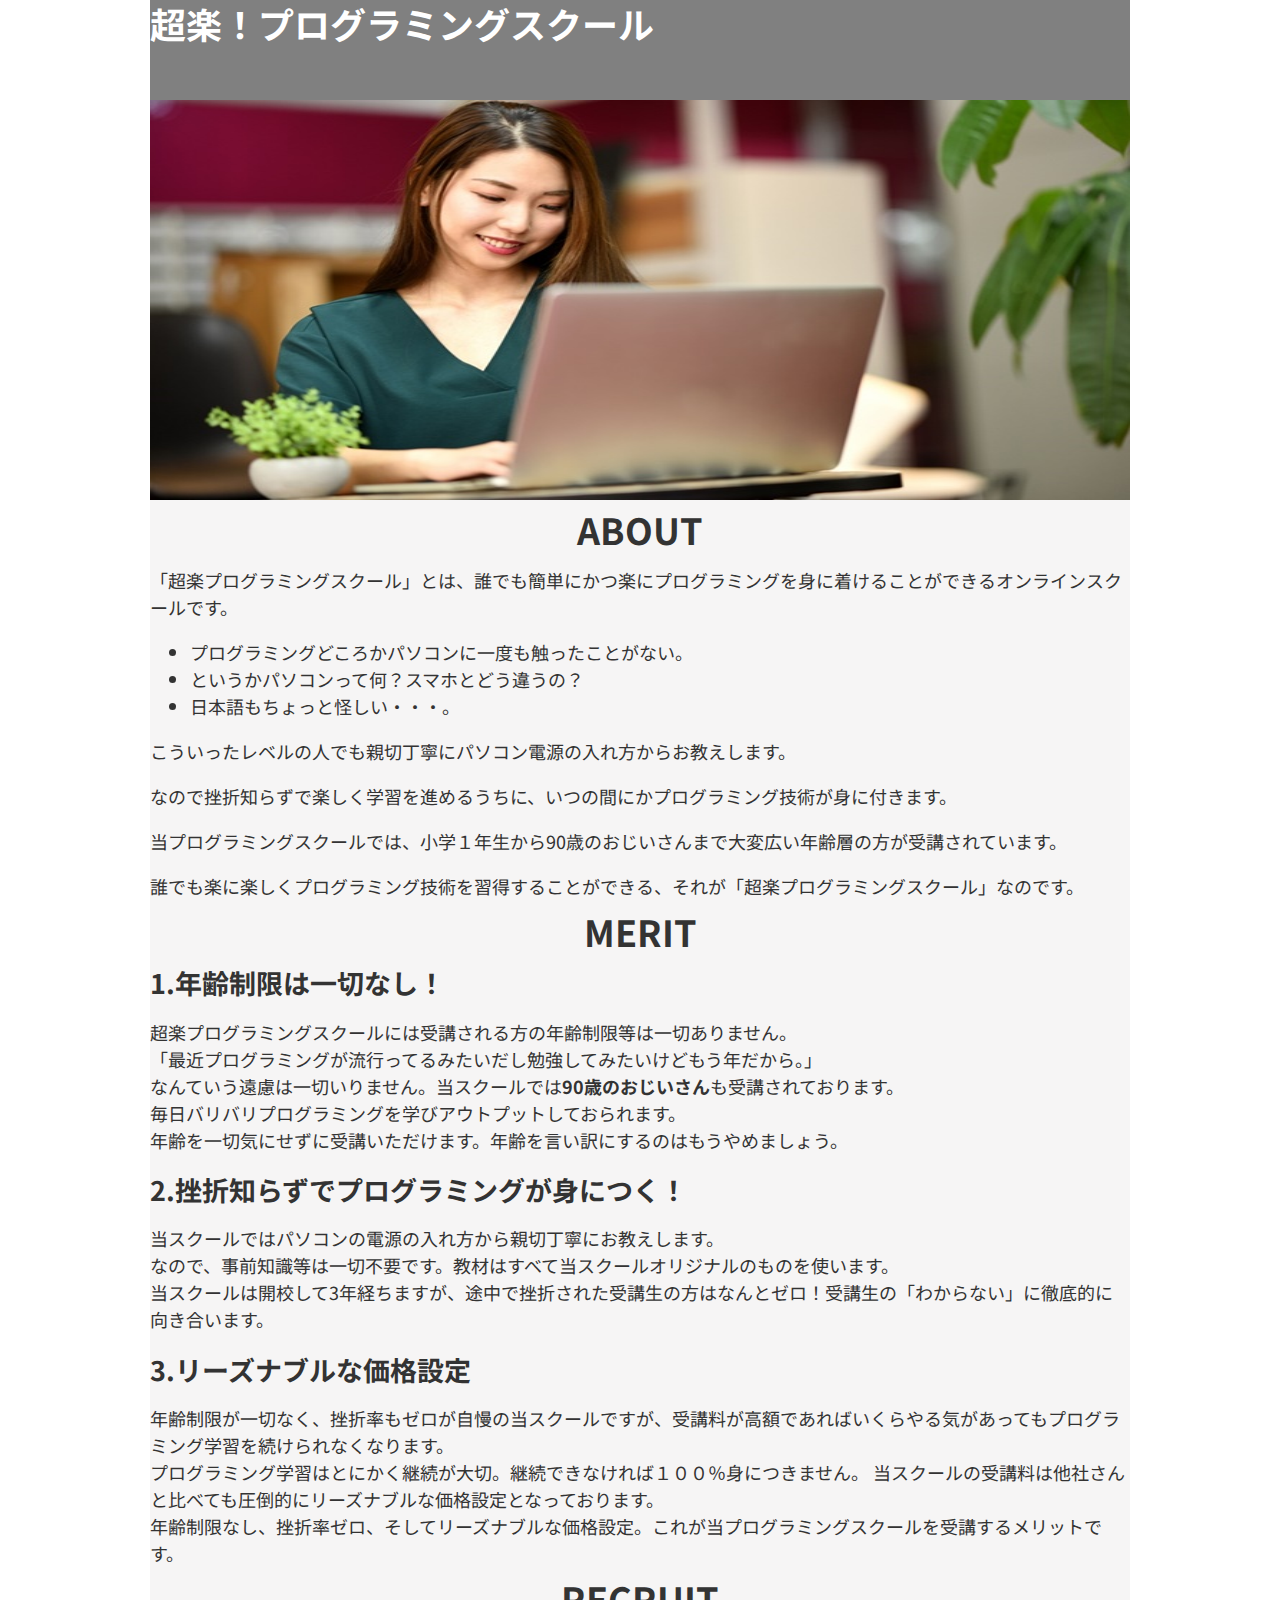
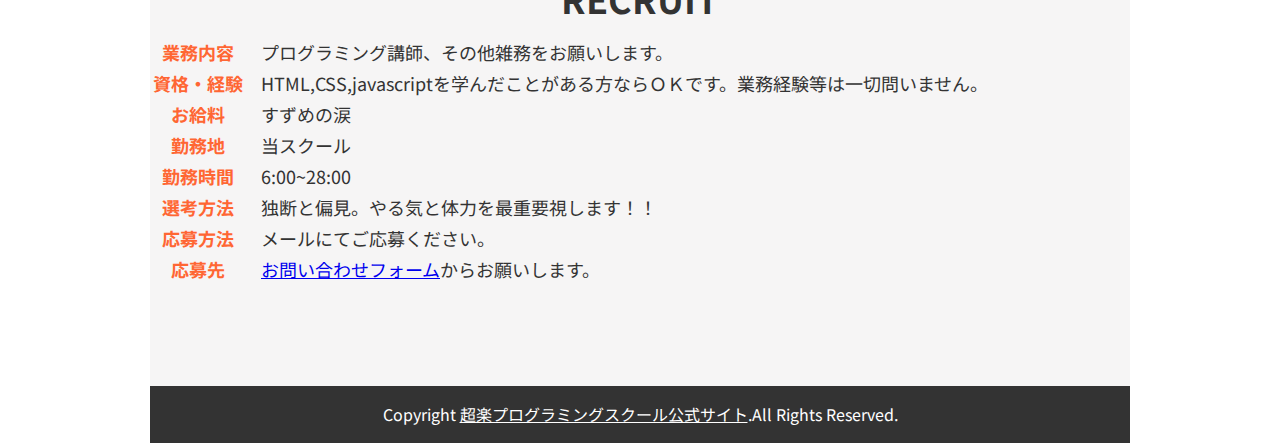
<file: index.html>
<!DOCTYPE html>
<html lang="ja">
  <head>
    <meta charset="utf-8">
    <title>超楽！プログラミングスクール</title>
    <link rel="stylesheet" type="text/css" href="style.css">
    <link href="https://fonts.googleapis.com/css2?family=Noto+Sans+JP&display=swap" rel="stylesheet">
  </head>
  <body>
    
    <section class="site-width">
    <header>
      <h1 class="btn btn--translate"><a href="index.html">超楽！プログラミングスクール</a></h1>
      <nav id="top-nav">
        <ul>
          <li class="btn btn--scale"><a href="index.html">HOME</a></li>
          <li class="btn btn--scale"><a href="#about">ABOUT</a></li>
          <li class="btn btn--scale"><a href="#merit">MERIT</a></li>
          <li class="btn btn--scale"><a href="#recruit">RECRUIT</a></li>
          <li class="btn btn--scale"><a href="contact.html">CONTACT</a></li>
        </ul>
      </nav>
    </header>

    <!--メインコンテンツ-->
    <div id="main">

      <section id="img">
        <img src="img/3411890_m.jpg">
      </section>
      <section id="about" class="site-width">
        <h1>ABOUT</h1>
        <p>「超楽プログラミングスクール」とは、誰でも簡単にかつ楽にプログラミングを身に着けることができるオンラインスクールです。<br>
        
          <ul class="sentence">
            <li>プログラミングどころかパソコンに一度も触ったことがない。</li>
            <li>というかパソコンって何？スマホとどう違うの？</li>
            <li>日本語もちょっと怪しい・・・。</li>
          </ul>
          
          <p>こういったレベルの人でも親切丁寧にパソコン電源の入れ方からお教えします。</p>
          
          <p>なので挫折知らずで楽しく学習を進めるうちに、いつの間にかプログラミング技術が身に付きます。</p>
          <p>当プログラミングスクールでは、小学１年生から90歳のおじいさんまで大変広い年齢層の方が受講されています。</p>
          <p>誰でも楽に楽しくプログラミング技術を習得することができる、それが「超楽プログラミングスクール」なのです。</p>
      </section>

      <!--MERIT-->
      <section id="merit" class="site-width">
        <h1>MERIT</h1>

          <h2>1.年齢制限は一切なし！</h2>
        <p>超楽プログラミングスクールには受講される方の年齢制限等は一切ありません。<br>
        「最近プログラミングが流行ってるみたいだし勉強してみたいけどもう年だから。」<br>
        なんていう遠慮は一切いりません。当スクールでは<b>90歳のおじいさん</b>も受講されております。<br>毎日バリバリプログラミングを学びアウトプットしておられます。<br>
        年齢を一切気にせずに受講いただけます。年齢を言い訳にするのはもうやめましょう。</p>

          <h2>2.挫折知らずでプログラミングが身につく！</h2>
          <p>当スクールではパソコンの電源の入れ方から親切丁寧にお教えします。<br>
          なので、事前知識等は一切不要です。教材はすべて当スクールオリジナルのものを使います。<br>
          当スクールは開校して3年経ちますが、途中で挫折された受講生の方はなんとゼロ！受講生の「わからない」に徹底的に向き合います。</p>

          <h2>3.リーズナブルな価格設定</h2>
          <p>年齢制限が一切なく、挫折率もゼロが自慢の当スクールですが、受講料が高額であればいくらやる気があってもプログラミング学習を続けられなくなります。<br>
          プログラミング学習はとにかく継続が大切。継続できなければ１００％身につきません。
          当スクールの受講料は他社さんと比べても圧倒的にリーズナブルな価格設定となっております。<br>
          年齢制限なし、挫折率ゼロ、そしてリーズナブルな価格設定。これが当プログラミングスクールを受講するメリットです。</p>

      </section>

      <!--RECRUIT-->
      <section id="recruit" class="site-width">
        <h1>RECRUIT</h1>
        <table>
            <tr><th>業務内容</th><td>プログラミング講師、その他雑務をお願いします。</td></tr>
          <tr><th>資格・経験</th><td>HTML,CSS,javascriptを学んだことがある方ならＯＫです。業務経験等は一切問いません。</td></tr>
          <tr><th>お給料</th><td>すずめの涙</td></tr>
          <tr><th>勤務地</th><td>当スクール</td></tr>
          <tr><th>勤務時間</th><td>6:00~28:00</td></tr>
          <tr><th>選考方法</th><td>独断と偏見。やる気と体力を最重要視します！！</td></tr>
          <tr><th>応募方法</th><td>メールにてご応募ください。</td></tr>
          <tr><th>応募先</th><td><a href="contact.html">お問い合わせフォーム</a>からお願いします。</td></tr>
        </table>
      </section>
    </div>

     <!--footer-->
     <footer>
      Copyright <a href="index.html">超楽プログラミングスクール公式サイト</a>.All Rights Reserved.
    </footer>
    <script src="jquery-3.5.1.min.js"></script>
    <script src="main.js"></script>
    </section>
  </body>
</html>
</file>
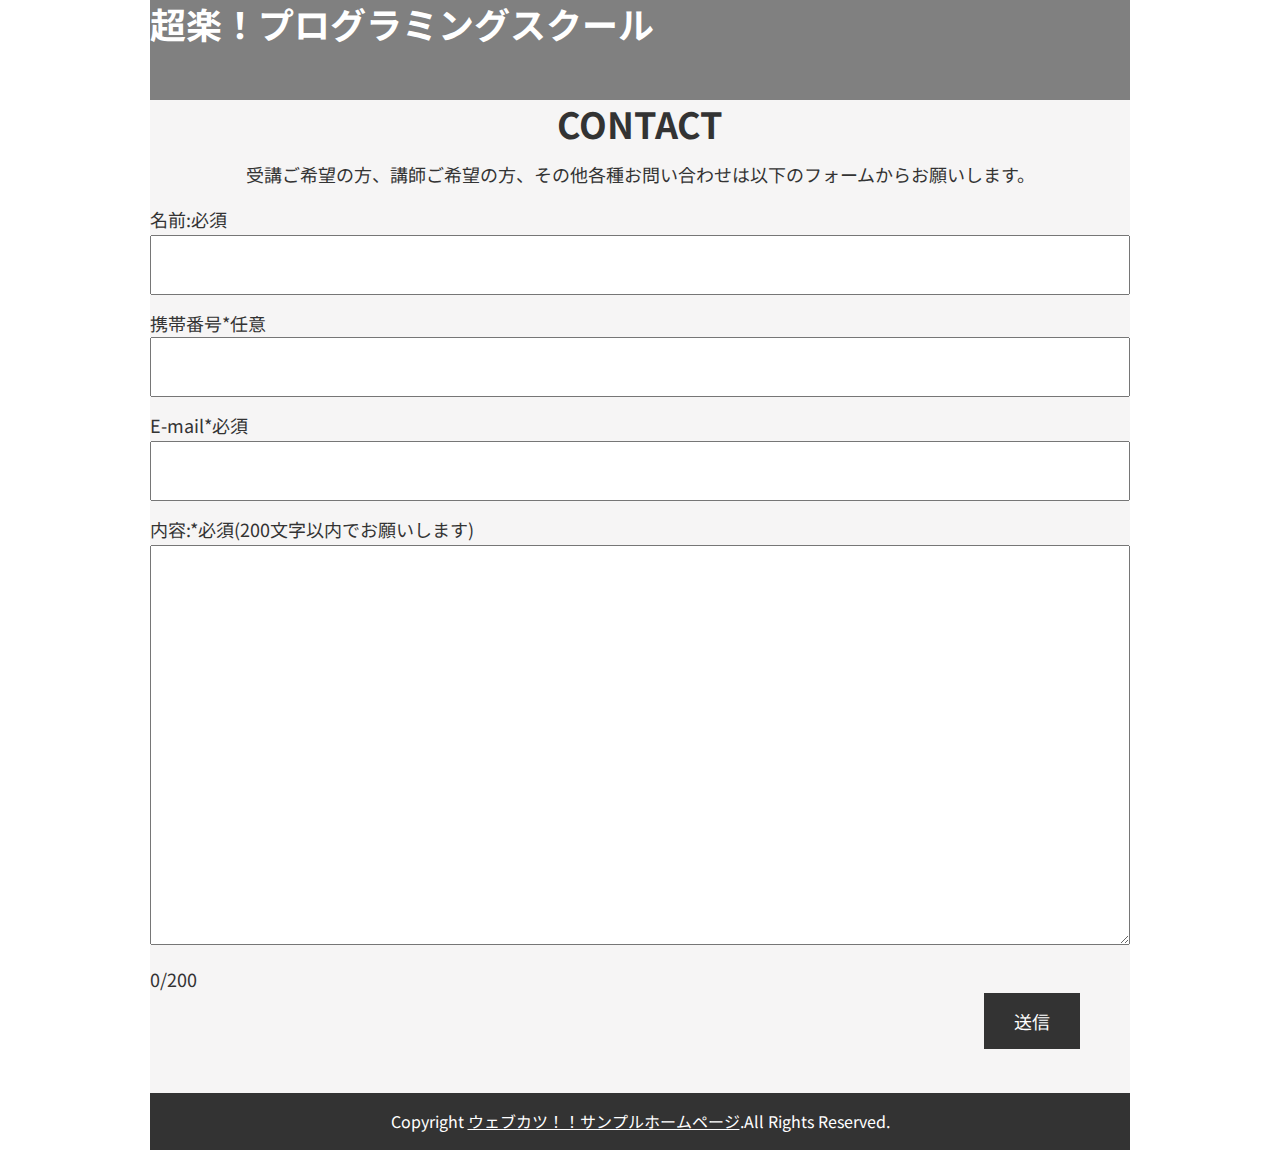
<file: contact.html>
<!DOCTYPE html>
<html lang="ja">
  <head>
    <meta charset="utf-8">
    <title>お問い合わせページ</title>
    <link rel="stylesheet" type="text/css" href="style.css">
    <link href="https://fonts.googleapis.com/css2?family=Noto+Sans+JP&display=swap" rel="stylesheet">
  </head>
  <body>

    <section class="site-width">
    <header>
      <h1 class="btn btn--translate"><a href="index.html">超楽！プログラミングスクール</a></h1>
      <nav id="top-nav">
        <ul>
          <li class="btn btn--scale"><a href="index.html">HOME</a></li>
          <li class="btn btn--scale"><a href="#about">ABOUT</a></li>
          <li class="btn btn--scale"><a href="#merit">MERIT</a></li>
          <li class="btn btn--scale"><a href="#recruit">RECRUIT</a></li>
          <li class="btn btn--scale"><a href="contact.html">CONTACT</a></li>
        </ul>
      </nav>
    </header>

    <!--contact-->
    <div id="main">
      <section id="contact">
      <h1>CONTACT</h1>
      <p>受講ご希望の方、講師ご希望の方、その他各種お問い合わせは以下のフォームからお願いします。</p>
      <form>
        <div class="form-group">
          <label>名前:必須<span class="help-block"></span>
          <input type="text" name="name" class="valid-name valid-must">
          </label>
        </div>

        <div class="form-group">
          <label>携帯番号*任意
            <input type="text" name="phone" class="format-number">
          </label>
        </div>

        <div class="form-group">
          <label>E-mail*必須<span class="help-block"></span>
            <input type="text" name="email" class="valid-email valid-must">
          </label>
        </div>
        
        <div class="form-group">
          <label>内容:*必須(200文字以内でお願いします)<span class="help-block"></span>
            <textarea cols="100" rows="10" name="comment"
            class="valid-textarea valid-must"></textarea>
            <div class="counter">
            <span class="show-count-text">0</span>/200
            </div>
          </label>
        </div>
        <input type="submit" name="submit" value="送信">
      </form>
    </section>
    </div>

    <footer>
      Copyright <a href="http://webukatu.com/">ウェブカツ！！サンプルホームページ</a>.All Rights Reserved.
    </footer>
    <script src="jquery-3.5.1.min.js"></script>
    <script src="main.js"></script>

    </section>
  </body>
</html>
</file>
<file: style.css>
body{
  color: #333;
  margin: 0;
  padding: 0;
  line-height: 150%;
  font-family: 'Noto Sans JP', sans-serif;
  font-size: 18px;
}
.btn{
  transition: all 1s;
}
/*ヘッダー*/
header{
  height: 100px;
  overflow: hidden;
  background: #808080;
}
header h1{
  float: left;
}
header h1 a{
  text-decoration: none;
  color: #fff;
}
header h1.btn--translate:hover{
  transform: translateY(20px);
}
/*ナビゲーション*/
#top-nav{
  width: 600px;
  height: 100px;
  position: relative;
  float: right;
}
nav a{
  padding: 10px 15px;
  color: #fff;
  text-decoration: none;
  font-size: 18px;
  font-weight: bold;
}
#top-nav ul{
  position: absolute;
  height: 40px;
  bottom: 0;
  list-style: none;
}
#top-nav ul li{
  float: left;
}
.btn--scale:hover{
  transform: scale(1.5, 2);
}
/*メインコンテンツ*/
img{
  width: 100%;
  height: 400px;
}
.site-width{
  width: 980px;
  margin: 0 auto;
  background: #f6f5f5;
}
.site-width h1{
  text-align: center;
  margin-top: 10px;
}
/*テーブル*/
table{
  margin-bottom: 100px;
  border-radius: 10px;
}
table tr th{
  color: #ff6633;
  padding-right: 15px;
}
/*フッター*/
footer{
  background: #333;
  color: #fff;
  text-align: center;
  font-size: 16px;
  padding: 15px;
}
footer a{
  color: #fff;
}
footer a:hover{
  color: #3333ff;
}
/*contact*/
#contact{
  margin-bottom: 100px;
}
#contact p{
  text-align: center;
}
form{
  margin: 0 auto;
}
input,textarea{
  font-size: 18px;
  margin-bottom: 15px;
}
input[type="text"]{
  width: 100%;
  height: 60px;
  padding: 10px;
  box-sizing: border-box;
}
textarea{
  width: 100%;
  height: 400px;
  padding: 10px;
  box-sizing: border-box;
}
input[type="submit"]{
  background: #333;
  border: none;
  padding: 15px 30px;
  color: #fff;
  float: right;
  margin-right: 50px;
  font-family: 'Noto Sans JP', sans-serif;
}
input[type="submit"]:hover{
  cursor: pointer;
  transition: all 1s;
  transform: scale(1.5, 1.5);
}
/*バリデーション*/
.help-block{
  font-size: 14px;
  margin-left: 10px;
  font-family: 'Noto Sans JP', sans-serif;
}
/*エラー時*/
.has-error input, .has-error textarea{
  border: 1px solid #ff4d4b;
}
.has-error .help-block, .has-error label{
  color: #ff4d4b;
}
/*サクセス時*/
.has-success input, .has-success textarea{
  border: 1px solid #2fb4ce;
}
.has-success .help-block, .has-success label{
  color: #2fb4ce;
}
</file>
